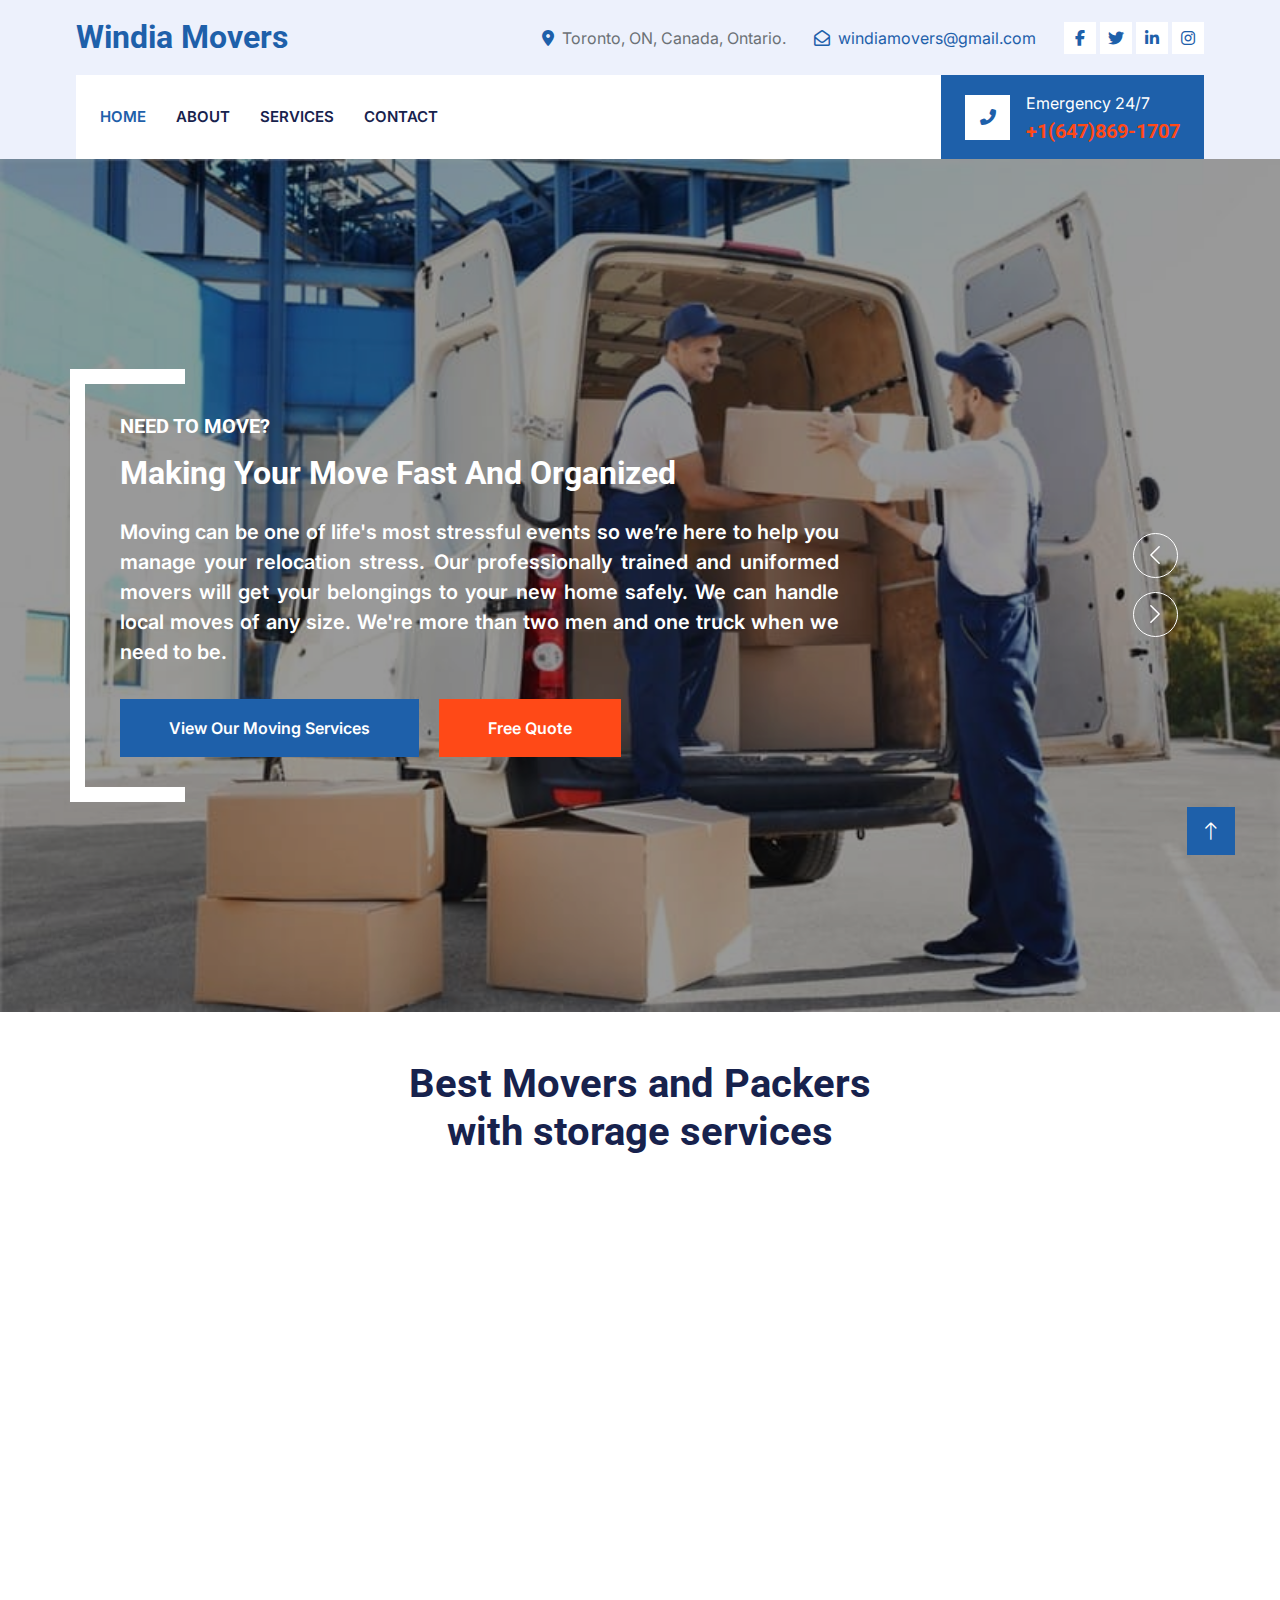
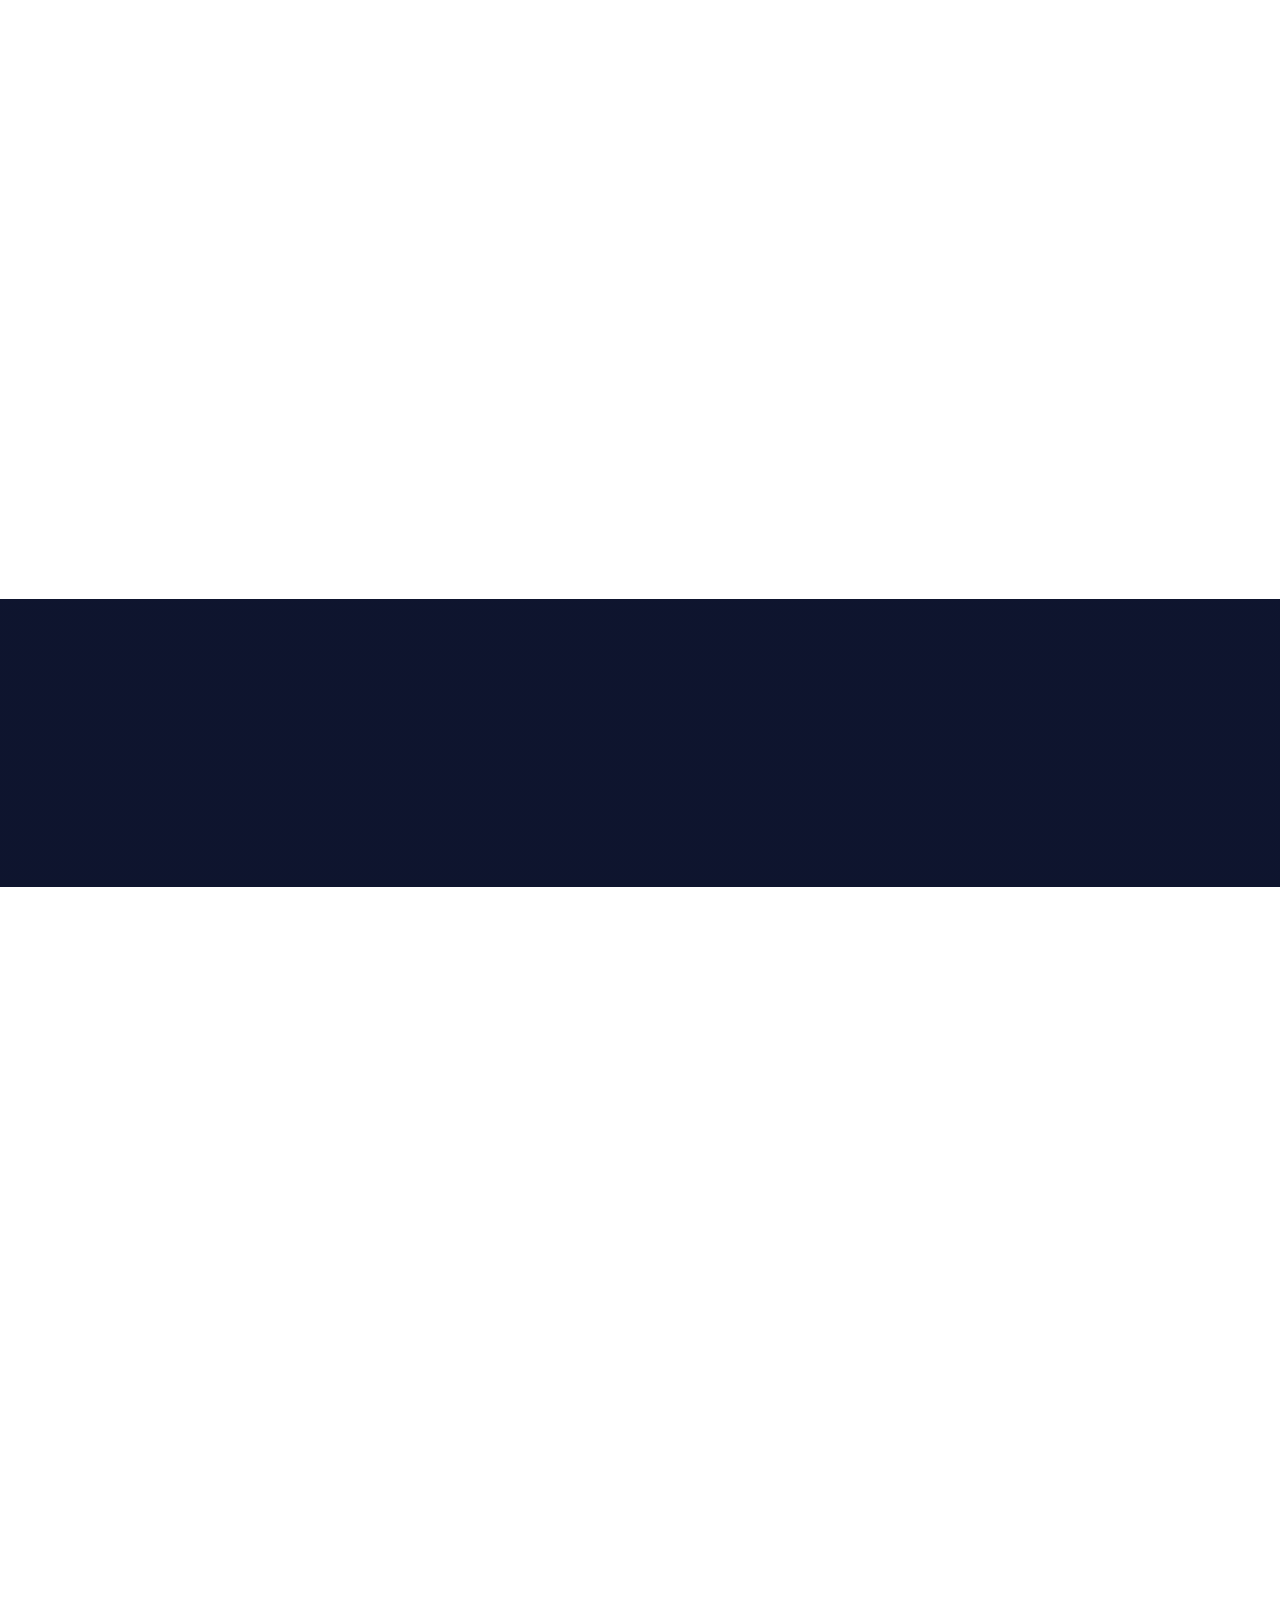
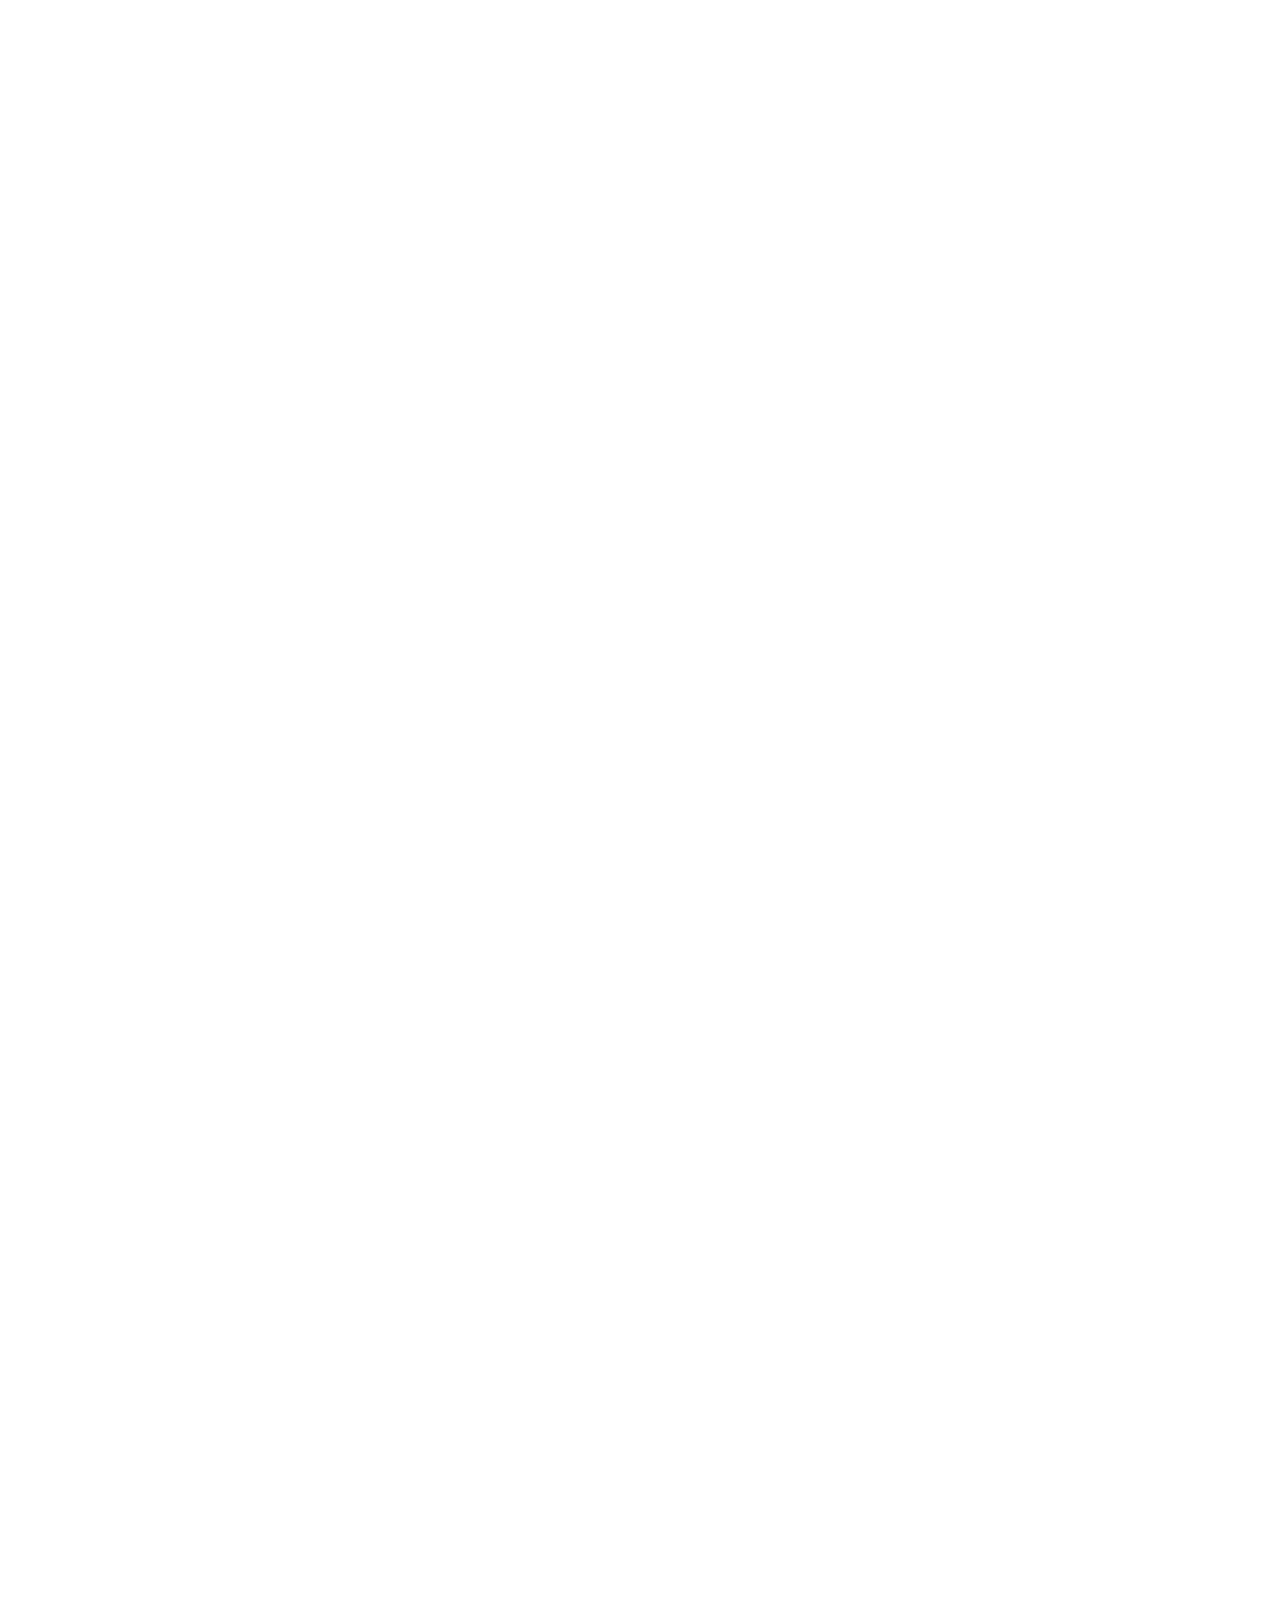
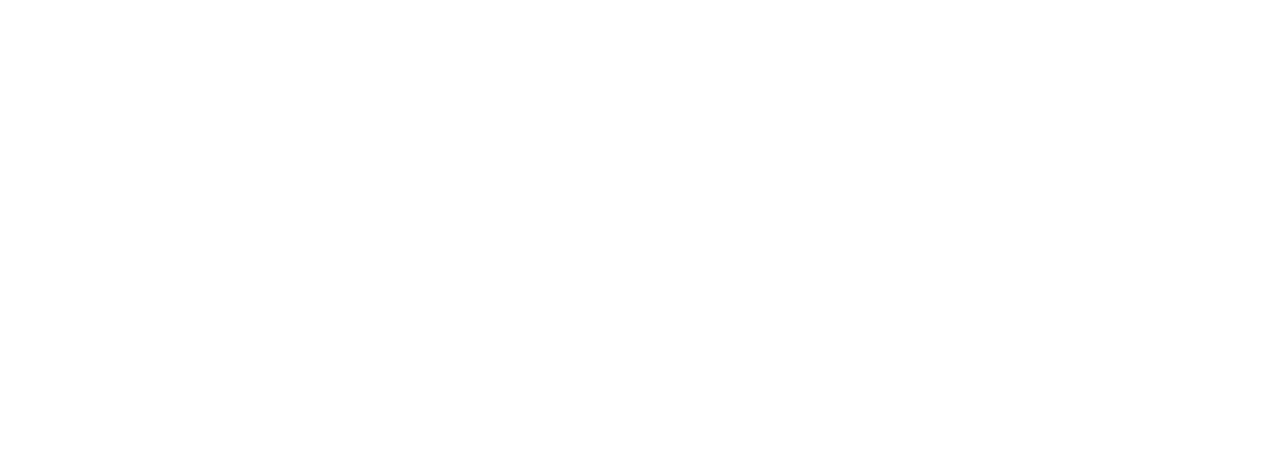
<file: index.html>
<!DOCTYPE html>
<html lang="en">

<head>
    <meta charset="utf-8">
    <title> Windia Movers in Toronto, Canada.| Packers And Movers With Storage Solution.</title>
    <link rel="icon" href="img/logo.png"> 
    <meta content="width=device-width, initial-scale=1.0" name="viewport">
    <meta content="Profetional Moving and Packing Company, Office and Recidential Movers, Best Car and Truck Transport, Secure storage solutions" name="keywords">
    <meta content="Do you want profetional movers and packers with storage solution in Toronto, Canada at affordable price the Windia Movers is best company for you. Book now." name="description">
<link rel="canonical" href="https://www.windiamovers.com">
    <!-- Favicon -->
    <link href="img/favicon.ico" rel="icon">

    <!-- Google Web Fonts -->
    <link rel="preconnect" href="https://fonts.googleapis.com">
    <link rel="preconnect" href="https://fonts.gstatic.com" crossorigin>
    <link href="https://fonts.googleapis.com/css2?family=Inter:wght@400;600&family=Roboto:wght@500;700&display=swap" rel="stylesheet">

    <!-- Icon Font Stylesheet -->
    <link href="https://cdnjs.cloudflare.com/ajax/libs/font-awesome/5.10.0/css/all.min.css" rel="stylesheet">
    <link href="https://cdn.jsdelivr.net/npm/bootstrap-icons@1.4.1/font/bootstrap-icons.css" rel="stylesheet">
    <link rel="stylesheet" href="https://cdnjs.cloudflare.com/ajax/libs/font-awesome/6.2.1/css/all.min.css">

    <!-- Libraries Stylesheet -->
    <link href="lib/animate/animate.min.css" rel="stylesheet">
    <link href="lib/owlcarousel/assets/owl.carousel.min.css" rel="stylesheet">
    <link href="lib/tempusdominus/css/tempusdominus-bootstrap-4.min.css" rel="stylesheet" />

    <!-- Customized Bootstrap Stylesheet -->
    <link href="css/bootstrap.min.css" rel="stylesheet">

    <!-- Template Stylesheet -->
    <link href="css/style.css" rel="stylesheet">


    
</head>

<body onload="showModal()">
 
    <!-- Spinner Start -->
    <div id="spinner" class="show bg-white position-fixed translate-middle w-100 vh-100 top-50 start-50 d-flex align-items-center justify-content-center">
        <div class="spinner-border text-primary" style="width: 3rem; height: 3rem;" role="status">
            <span class="sr-only">Loading...</span>
        </div>
    </div>
    <!-- Spinner End -->
  

    <!-- Topbar Start -->
    <div class="container-fluid bg-light d-none d-lg-block">
        <div class="row align-items-center top-bar">
            <div class="col-lg-3 col-md-12 text-center text-lg-start">
                <a href="" class="navbar-brand m-0 p-0">
                    <h2 class="text-primary m-0" style="font-size: 2.5rem;"><a href="index.html">Windia Movers</a> </h2>
                </a>
            </div>
            <div class="col-lg-9 col-md-12 text-end">
                <div class="h-100 d-inline-flex align-items-center me-4">
                    <i class="fa fa-map-marker-alt text-primary me-2"></i>
                    <p class="m-0">Toronto, ON, Canada, Ontario.</p>
                </div>
                <div class="h-100 d-inline-flex align-items-center me-4">
                    <i class="far fa-envelope-open text-primary me-2"></i>
                    <p class="m-0"> <a href="mailto:windiamovers@gmail.com">windiamovers@gmail.com</a></p>
                </div>
                <div class="h-100 d-inline-flex align-items-center">
                    <a class="btn btn-sm-square bg-white text-primary me-1" href="https://www.facebook.com/people/Movers/100087579927516/"><i class="fab fa-facebook-f"></i></a>
                    <a class="btn btn-sm-square bg-white text-primary me-1" href="https://twitter.com/MoversWindia"><i class="fab fa-twitter"></i></a>
                    <a class="btn btn-sm-square bg-white text-primary me-1" href="https://www.linkedin.com/company/windia-movers/"><i class="fab fa-linkedin-in"></i></a>
                    <a class="btn btn-sm-square bg-white text-primary me-0" href="https://www.instagram.com/windia_movers/?igshid=MDM4ZDc5MmU%3D"><i class="fab fa-instagram"></i></a>
                </div>
            </div>
        </div>
    </div>
    <!-- Topbar End -->


     <!-- Navbar Start -->
     <div class="container-fluid nav-bar bg-light">
        <nav class="navbar navbar-expand-lg navbar-light bg-white p-3 py-lg-0 px-lg-4">
            <a href="index.html" class="navbar-brand d-flex align-items-center m-0 p-0 d-lg-none">
            <h2 class="text-primary m-0">Windia Movers </h2>
            </a>
            <button class="navbar-toggler" type="button" data-bs-toggle="collapse" data-bs-target="#navbarCollapse">
                <span class="fa fa-bars"></span>
            </button>
            <div class="collapse navbar-collapse" id="navbarCollapse">
                <div class="navbar-nav me-auto">
                    <a href="index.html" class="nav-item nav-link active">Home</a>
                    <a href="about.html" class="nav-item nav-link ">About</a>
                    <a href="service.html" class="nav-item nav-link">Services</a>
                    <a href="contact.html" class="nav-item nav-link">Contact</a>
                </div>
                <div class="mt-4 mt-lg-0 me-lg-n4 py-3 px-4 bg-primary d-flex align-items-center">
                    <div class="d-flex flex-shrink-0 align-items-center justify-content-center bg-white" style="width: 45px; height: 45px;">
                        <i class="fa fa-phone-alt text-primary"></i>
                    </div>
                    <div class="ms-3">
                        <p class="mb-1 text-white">Emergency 24/7</p>
                        <a href="tel:+1647869-1707"><h5 class="m-0 text-secondary">+1(647)869-1707</h5></a>
                    </div>
                </div>
            </div>
        </nav>
    </div>
    
     
    <!-- Navbar End -->
  

   <!-- popup start-->
   <div id="modalbox">
    <h2 style="color: white;">SPECIAL OFFER !!!</h2>
    <p style="color: white; font-size:1.5rem; margin-top: 10px; text-align: center;">we are providng storage facilities starting only at $5 per month.</p>
    <button type="button" onclick="closeModal()">Close</button>
</div>
     <!-- popup end -->
   
    <!-- Carousel Start -->
    <div class="container-fluid p-0 mb-5">
        <div class="owl-carousel header-carousel position-relative">
            
            <div class="owl-carousel-item position-relative">
                <img class="img-fluid" src="img/carousel-1.jpg" alt="">
                
                <div class="position-absolute top-0 start-0 w-100 h-100 d-flex align-items-center" style="background: rgba(0, 0, 0, .4);">
                    <div class="container">
                        
                        <div class="row justify-content-start">
                            <div class="col-10 col-lg-8">
                                <h5 class="text-white text-uppercase mb-3 animated slideInDown"> Need to Move?</h5>
                                <h2 class="display-3 text-white animated slideInDown mb-4"> Making Your Move Fast And Organized</h2>
                                <p class="fs-5 fw-medium text-white mb-4 pb-2" style="text-align: justify;">Moving can be one of life's most stressful events so we’re here to help you manage your relocation stress.  Our professionally trained and uniformed movers will get your belongings to your new home safely. We can handle local moves of any size. We're more than two men and one truck when we need to be.</p>
                                <a href="service.html" class="btn btn-primary py-md-3 px-md-5 me-3 animated slideInLeft">View Our Moving Services</a>
                                <a href="contact.html" class="btn btn-secondary py-md-3 px-md-5 animated slideInRight">Free Quote</a>
                            </div>
                        </div>
                    </div>
                </div>
            </div>
            <div class="owl-carousel-item position-relative">
                <img class="img-fluid" src="img/carousel-2.jpg" alt="">
                <div class="position-absolute top-0 start-0 w-100 h-100 d-flex align-items-center" style="background: rgba(0, 0, 0, .4);">
                    <div class="container">
                        <div class="row justify-content-start">
                            <div class="col-10 col-lg-8">
                                <h5 class="text-white text-uppercase mb-3 animated slideInDown">Storage Services</h5>
                                <h2 class="display-3 text-white animated slideInDown mb-4">Home and Buisness storage Solutions</h2>
                                <p class="fs-5 fw-medium text-white mb-4 pb-2"  style="text-align: justify;">Sometimes moving requires a little more space and added flexibility. For these circumstances, many locations offer onsite climate controlled storage solutions. Our customers find value in utilizing our onsite storage with home renovations, downsizing, and during transitional living between homes.</p>
                                <a href="service.html" class="btn btn-primary py-md-3 px-md-5 me-3 animated slideInLeft" >View Our Moving Services</a>
                                <a href="contact.html" class="btn btn-secondary py-md-3 px-md-5 animated slideInRight">Free Quote</a>
                            </div>
                        </div>
                    </div>
                </div>
            </div>
        </div>
    </div>
    <!-- Carousel End -->

 
    <!-- Service Start -->
    <h1 style="text-align: center;">Best Movers and Packers <br>with storage services </h1>
    <div class="container-xxl py-5">
        <div class="container">
            <div class="row g-4">
                <div class="col-lg-4 col-md-6 service-item-top wow fadeInUp" data-wow-delay="0.1s">
                    <div class="overflow-hidden">
                        <img class="img-fluid w-100 h-100" src="img/house move.jpg" title="home-shifting-services" alt="house-moving-services"  loading="lazy">
                    </div>
                    <div class="d-flex align-items-center justify-content-between bg-light p-4">
                        <h5 class="text-truncate me-3 mb-0">House Moves</h5>
                        <a class="btn btn-square btn-outline-primary border-2 border-white flex-shrink-0" href="service.html"><i class="fa fa-arrow-right"></i></a>
                    </div>
                </div>
                <div class="col-lg-4 col-md-6 service-item-top wow fadeInUp" data-wow-delay="0.3s">
                    <div class="overflow-hidden">
                        <img class="img-fluid w-100 h-100" src="img/business-movers.jpg" alt="office-and-recidential-movers"  title="industrial-relocation-services" loading="lazy" >
                    </div>
                    <div class="d-flex align-items-center justify-content-between bg-light p-4">
                        <h5 class="text-truncate me-3 mb-0">Business Moves</h5>
                        <a class="btn btn-square btn-outline-primary border-2 border-white flex-shrink-0" href="service.html"><i class="fa fa-arrow-right"></i></a>
                    </div>
                </div>
                <div class="col-lg-4 col-md-6 service-item-top wow fadeInUp" data-wow-delay="0.5s">
                    <div class="overflow-hidden">
                        <img class="img-fluid w-100 h-100" src="img/storage-services.jpg" alt="packers-and-movers-warehousing"  title="storage-movers-and-packers" loading="lazy">
                    </div>
                    <div class="d-flex align-items-center justify-content-between bg-light p-4">
                        <h5 class="text-truncate me-3 mb-0">Storage</h5>
                        <a class="btn btn-square btn-outline-primary border-2 border-white flex-shrink-0" href="service.html"><i class="fa fa-arrow-right"></i></a>
                    </div>
                </div>
            </div>
        </div>
    </div>
    <!-- Service End -->


    <!-- About Start -->
    <div class="container-xxl py-5">
        <div class="container">
            <div class="row g-5">
                <div class="col-lg-6 wow fadeInUp" data-wow-delay="0.1s">
                    <h6 class="text-secondary text-uppercase">We Provide</h6>
                    <h2 class="mb-4" style="text-transform: uppercase; font-size: 3rem;">World class <span style="color: red;">Logistic</span>  Services</h2>
                    <p class="mb-4">We provide storage starting from $89 we pickup and deliver at costomer door steps within a ontario.</p>
                    <p class="fw-medium text-primary"><i class="fa fa-check text-success me-3"></i>Safe pakaging and Warehousing service.</p>
                    <p class="fw-medium text-primary"><i class="fa fa-check text-success me-3"></i>Detailed Tracking system.</p>
                    <p class="fw-medium text-primary"><i class="fa fa-check text-success me-3"></i>24 hours call center</p>
                    <div class="bg-primary d-flex align-items-center p-4 mt-5">
                        <div class="d-flex flex-shrink-0 align-items-center justify-content-center bg-white" style="width: 60px; height: 60px;">
                            <i class="fa fa-phone-alt fa-2x text-primary"></i>
                        </div>
                        <div class="ms-3">
                            <p class="fs-5 fw-medium mb-2 text-white">Contact us on</p>
                            <h3 class="m-0 text-secondary"><a class="phoneno" href="tel:+1(647)869-1707">+1(647)869-1707</a></h3>
                        </div>
                    </div>
                </div>
                <div class="col-lg-6 pt-4" style="min-height: 200px;">
                    <div class="position-relative h-100 wow fadeInUp" data-wow-delay="0.5s">
                        <img class="img-fluid w-100 h0" src="img/about-img1.jpeg" style="object-fit: cover;" alt="">
                        
                    </div>
                </div>
            </div>
        </div>
    </div>
    <!-- About End -->


    <!-- Fact Start -->
    <div class="container-fluid fact bg-dark my-5 py-5">
        <div class="container">
            <div class="row g-4">
                <div class="col-md-6 col-lg-3 text-center wow fadeIn" data-wow-delay="0.7s">
                    <p class="text-white mb-0" style="font-size:2rem; text-align:left;">WE ARE HELP YOU TO MOVERPRO SERVICES</p>
                   </div>
                <div class="col-md-6 col-lg-3 text-center wow fadeIn" data-wow-delay="0.1s">
                    <i class="fa fa-check fa-2x text-white mb-3"></i>
                    <h2 class="text-white mb-2" data-toggle="counter-up">904</h2>
                    <p class="text-white mb-0">SATISFIED CLIENTS</p>
                </div>
                <div class="col-md-6 col-lg-3 text-center wow fadeIn" data-wow-delay="0.3s">
                    <i class="fa fa-users-cog fa-2x text-white mb-3"></i>
                    <h2 class="text-white mb-2" data-toggle="counter-up">600</h2>
                    <p class="text-white mb-0">PACKAGES DELIVERED</p>
                </div>
                <div class="col-md-6 col-lg-3 text-center wow fadeIn" data-wow-delay="0.5s">
                    <i class="fa fa-users fa-2x text-white mb-3"></i>
                    <h2 class="text-white mb-2" data-toggle="counter-up">10</h2>
                    <p class="text-white mb-0">EXPERIENCED TEAM</p>
                </div>
               
            </div>
        </div>
    </div>
    <!-- Fact End -->


    <!-- Service Start -->
    <div  id="services" class="container-fluid py-5 px-4 px-lg-0">
        <div class="row g-0">
           
            <div class="col-md-12 col-lg-11">
                <div class="ms-lg-5 ps-lg-5">
                    <div class="text-center wow fadeInUp" data-wow-delay="0.1s" style="margin: auto;">
                        <h6 class="text-secondary text-uppercase">Our Services</h6>
                        <h2 class="mb-5" style="font-size: 3rem;">Explore Our Services</h2>
                    </div>
                    <div class="owl-carousel service-carousel position-relative wow fadeInUp" data-wow-delay="0.1s">
                        <div class="bg-light p-4">
                            <div class="d-flex align-items-center justify-content-center border border-5 border-white mb-4" style="width: 75px; height: 75px;">
                                <i class="fa-solid fa-truck-fast fa-2x text-primary"></i>
                            </div>
                            <h4 class="mb-3">Residential Moves</h4>
                            <p>Moving can be one of life's most stressful events so we’re here to help you manage your relocation stress. </p>
                            <img src="img/recidential-moves.jpg" alt="professional-residential-realocation-services" style="height: 300px;" loading="lazy" title="residential-movers-canada">
                            <a href="service.html" class="btn bg-white text-primary w-100 mt-2">Read More<i class="fa fa-arrow-right text-secondary ms-2"></i></a>
                        </div>
                        <div class="bg-light p-4">
                            <div class="d-flex align-items-center justify-content-center border border-5 border-white mb-4" style="width: 75px; height: 75px;">
                                <i class="fa-solid fa-building fa-2x text-primary"></i>
                            </div>
                            <h4 class="mb-3">Corporate Relocation</h4>
                            <p>Moving your entire business can be tricky. we have the movers, trucks, and specialty equipment necessary to get the job done.</p>
                           <img src="img/Corporate Relocation.jpg" alt="commercial-movers-toronto" style="height: 300px;" loading="lazy" title="industrial-movers">
                            <a href="service.html" class="btn bg-white text-primary w-100 mt-2">Read More<i class="fa fa-arrow-right text-secondary ms-2"></i></a>
                        </div>
                        <div class="bg-light p-4">
                            <div class="d-flex align-items-center justify-content-center border border-5 border-white mb-4" style="width: 75px; height: 75px;">
                            <i class="fa-solid fa-warehouse fa-2x text-primary"></i>
                            </div>
                            <h4 class="mb-3">Warehousing & Storager</h4>
                            <p>Our storage and warehouse facilities are safe, secure, and equipped with the latest infrastructure.</p>
                            <img src="img/Warehousing & Storager.jpg" alt="pods movers and packers"  style="height: 300px;" loading="lazy" title="long term and short term storage serices">
                            <a href="service.html" class="btn bg-white text-primary w-100 mt-2">Read More<i class="fa fa-arrow-right text-secondary ms-2"></i></a>
                        </div>
                        <div class="bg-light p-4">
                            <div class="d-flex align-items-center justify-content-center border border-5 border-white mb-4" style="width: 75px; height: 75px;">
                            <i class="fa-solid fa-house-user fa-2x text-primary"></i>
                            </div>
                            <h4 class="mb-3">Door to Door Service</h4>
                            <p>We relieve you of your responsibility the moment you select us. The key goal is to satisfy our customers.</p>
                            <img src="img/dtd delivery.jpg" alt=" door to door moving pods" style="height: 300px;" loading="lazy" title="door to door delivery">
                            <a href="service.html" class="btn bg-white text-primary w-100 mt-2">Read More<i class="fa fa-arrow-right text-secondary ms-2"></i></a>
                        </div>
                        <div class="bg-light p-4">
                            <div class="d-flex align-items-center justify-content-center border border-5 border-white mb-4" style="width: 75px; height: 75px;">
                                <i class="fa-solid fa-truck-moving fa-2x text-primary"></i>
                            </div>
                            <h4 class="mb-3">Transportation Service</h4>
                            <p>Whether you're moving across the province or across the city, We are here to help with a variety of moving services.</p>
                            <img src="img/transportation.jpg" alt="transport company services" style="height: 300px;"  loading="lazy" title="transport packers and movers">
                            <a href="service.html" class="btn bg-white text-primary w-100 mt-2">Read More<i class="fa fa-arrow-right text-secondary ms-2"></i></a>
                        </div>
                    </div>
                </div>
            </div>
        </div>
    </div>
    <!-- Service End -->


    <!-- Booking Start -->
    <div class="container-fluid my-5 px-0">
        <div class="video wow fadeInUp" data-wow-delay="0.1s">
            <button type="button" class="btn-play" data-bs-toggle="modal" data-src="img/v1.mp4" data-bs-target="#videoModal">
                 <span></span>
            </button>
            <div class="modal fade" id="videoModal" tabindex="-1" aria-labelledby="exampleModalLabel" aria-hidden="true">
                <div class="modal-dialog">
                    <div class="modal-content rounded-0">
                        <div class="modal-header">
                            <h5 class="modal-title" id="exampleModalLabel">Youtube Video</h5>
                            <button type="button" class="btn-close" data-bs-dismiss="modal" aria-label="Close"></button>
                        </div>
                        <div class="modal-body">
                            <!-- 16:9 aspect ratio -->
                            <div class="ratio ratio-16x9">
                                <iframe class="embed-responsive-item" src="" id="video" allowfullscreen allowscriptaccess="always"
                                    allow="autoplay" title="profetional movers and packers in toronto" alt="hire our packers and movers" loading="lazy"></iframe>
                            </div>
                        </div>
                    </div>
                </div>
            </div>

            <h2 class="text-white mb-4" style="font-size: 3rem;">Moving and Packing Service</h2>
            <h3 class="text-white mb-0">24 Hours 7 Days a Week</h3>
        </div>
        <div class="container position-relative wow fadeInUp" data-wow-delay="0.1s" style="margin-top: -6rem;">
            <div class="row justify-content-center">
                <div class="col-lg-8">
                    <div class="bg-light text-center p-5">
                      <h2>READY TO GET MOVING?
                       <br> YOUR FREE QUOTE</h2>
                        
                        <div class="form-home">
                            <div id="form-inner">
                             <a href="tel:+1647869-1707"> <i class="fa-solid fa-phone icons"></i></a>  
                            <a href="tel:+1647869-1707"><p class="m-0">CALL:+1(647)869-1707</p></a>
                            </div>
                            <div id="form-inner">
                               <a href="mailto:windiamovers@gmail.com"><i class="fa-solid fa-comment icons"></i></a> 
                            <p><a href="mailto:windiamovers@gmail.com">EMAIL:windiamovers@gmail.com</a></p>
                        </div>
                            <div id="form-inner">
                                <a href="contact.html"><i class="fa-solid fa-rectangle-list icons"></i></a>
                                <p><a href="contact.html">Online Quote</a></p>
                        </div>
                        </div>
                    </div>
                </div>
            </div>
        </div>
    </div>
    <!-- Booking End -->

    <!-- Testimonial Start -->
    <div class="container-xxl py-5 wow fadeInUp" data-wow-delay="0.1s">
        <div class="container">
            <div class="text-center">
                <h6 class="text-secondary text-uppercase">Testimonial</h6>
                <h2 class="mb-5" style="font-size: 3rem;">Our Clients Say!</h2>
            </div>
            <div class="owl-carousel testimonial-carousel position-relative wow fadeInUp" data-wow-delay="0.1s">
                <div class="testimonial-item text-center">
                    <div class="testimonial-text bg-light text-center p-4 mb-4">
                        <p class="mb-0">I had an amazing experience with windia movers.</p>
                    </div>
                    <img class="bg-light rounded-circle p-2 mx-auto mb-2" src="img/testimonial-1.jpg" style="width: 80px; height: 80px;" alt="Clients reviews on shifting servises " loading="lazy" title="best reviews">
                    <div class="mb-2">
                        <small class="fa fa-star text-secondary"></small>
                        <small class="fa fa-star text-secondary"></small>
                        <small class="fa fa-star text-secondary"></small>
                        <small class="fa fa-star text-secondary"></small>
                        <small class="fa fa-star text-secondary"></small>
                    </div>
                    <h5 class="mb-1">Mansi Shah</h5>
                </div>
                <div class="testimonial-item text-center">
                    <div class="testimonial-text bg-light text-center p-4 mb-4">
                        <p class="mb-0">They provide excellent service in fair charges.</p>
                    </div>
                    <img class="bg-light rounded-circle p-2 mx-auto mb-2" src="img/testimonial-2.jpg" style="width: 80px; height: 80px;" alt="Clients reviews on relocation servises "  loading="lazy" title="best reviews">
                    <div class="mb-2">
                        <small class="fa fa-star text-secondary"></small>
                        <small class="fa fa-star text-secondary"></small>
                        <small class="fa fa-star text-secondary"></small>
                        <small class="fa fa-star text-secondary"></small>
                        <small class="fa fa-star text-secondary"></small>
                    </div>
                    <h5 class="mb-1">Vikas Arora</h5>
                </div>
                <div class="testimonial-item text-center">
                    <div class="testimonial-text bg-light text-center p-4 mb-4">
                        <p class="mb-0">Recommended for quick and easy movers.</p>
                    </div>
                    <img class="bg-light rounded-circle p-2 mx-auto mb-2" src="img/testimonial-3.jpg" style="width: 80px; height: 80px;" loading="lazy" title="best reviews" alt="Clients reviews on pick up facility">
                    <div class="mb-2">
                        <small class="fa fa-star text-secondary"></small>
                        <small class="fa fa-star text-secondary"></small>
                        <small class="fa fa-star text-secondary"></small>
                        <small class="fa fa-star text-secondary"></small>
                        <small class="fa fa-star text-secondary"></small>
                    </div>
                    <h5 class="mb-1">Rajbir Shienh</h5>
                </div>
                <div class="testimonial-item text-center">
                    <div class="testimonial-text bg-light text-center p-4 mb-4">
                        <p class="mb-0">Very good service.</p>
                    </div>
                    <img class="bg-light rounded-circle p-2 mx-auto mb-2" src="img/testimonial-4.jpg" style="width: 80px; height: 80px;" loading="lazy" title="best reviews" alt="Clients reviews on summer storage">
                    <div class="mb-2">
                        <small class="fa fa-star text-secondary"></small>
                        <small class="fa fa-star text-secondary"></small>
                        <small class="fa fa-star text-secondary"></small>
                        <small class="fa fa-star text-secondary"></small>
                        <small class="fa fa-star text-secondary"></small>
                    </div>
                    <h5 class="mb-1">Manmohan Singh</h5>
                </div>
            </div>
        </div>
    </div>
    <!-- Testimonial End -->


    <!-- Footer Start -->
    <div class="container-fluid bg-dark text-light footer pt-5 mt-5 wow fadeIn" data-wow-delay="0.1s">
        <div class="container py-5">
            <div class="row g-5">
                <div class="col-lg-3 col-md-6">
                    <h4 class="text-light mb-4">Address</h4>
                    <p class="mb-2"><i class="fa fa-map-marker-alt me-3"></i>Toronto, ON, Canada, Ontario.</p>
                    <p class="mb-2"><i class="fa fa-phone-alt me-3"></i>+1(647)869-1707</p>
                    <p class="mb-2"><i class="fa fa-envelope me-3"></i>windiamovers@gmail.com</p>
                    <div class="d-flex pt-2">
                        <a class="btn btn-outline-light btn-social" href="https://twitter.com/MoversWindia"><i class="fab fa-twitter"></i></a>
                        <a class="btn btn-outline-light btn-social" href=""><i class="fab fa-facebook-f"></i></a>
                        <a class="btn btn-outline-light btn-social" href="https://www.youtube.com/@windiamovers"><i class="fab fa-youtube"></i></a>
                        <a class="btn btn-outline-light btn-social" href="https://www.linkedin.com/company/windia-movers/"><i class="fab fa-linkedin-in"></i></a>
                    </div>
                </div>
                <div class="col-lg-3 col-md-6">
                    <h4 class="text-light mb-4">Opening Hours</h4>
                    <h6 class="text-light">Monday - Friday:</h6>
                    <p class="mb-4">09.00 AM - 09.00 PM</p>
                    <h6 class="text-light">Saturday - Sunday:</h6>
                    <p class="mb-0">09.00 AM - 05.00 PM</p>
                </div>
                <div class="col-lg-3 col-md-6">
                    <h4 class="text-light mb-4">Services</h4>
                    <a class="btn btn-link" href="service.html">Residential Moves</a>
                    <a class="btn btn-link" href="service.html">Corporate Relocation</a>
                    <a class="btn btn-link" href="service.html">Warehousing & Storager</a>
                    <a class="btn btn-link" href="service.html">Door to Door Service</a>
                    <a class="btn btn-link" href="service.html">Transportation Service</a>
                </div>
                <div class="col-lg-3 col-md-6">
                    <h4 class="text-light mb-4">Stay in touch</h4>
                    <div class="position-relative mx-auto" style="max-width: 400px;">
                       
                        <input class="form-control border-0 w-100 py-3 ps-4 pe-5" type="text" placeholder="Your email">
                        <a href="mailto:windiamovers@gmail.com"><button type="button" class="btn btn-primary py-2 position-absolute top-0 end-0 mt-2 me-2">Send</button></a>
                    </div>
                </div>
            </div>
        </div>
        <div class="container">
            <div class="copyright">
                <div class="row">
                    <div class="col-md-6 text-center text-md-start mb-3 mb-md-0">
                        &copy; <a class="border-bottom" href="">Windia Movers</a>, All Right Reserved.
                    </div>
                </div>
            </div>
        </div>
    </div>
    <!-- Footer End -->


    <!-- Back to Top -->
    <a href="#" class="btn btn-lg btn-primary btn-lg-square rounded-0 back-to-top"><i class="bi bi-arrow-up"></i></a>


    <!-- JavaScript Libraries -->
    <script src="https://code.jquery.com/jquery-3.4.1.min.js"></script>
    <script src="https://cdn.jsdelivr.net/npm/bootstrap@5.0.0/dist/js/bootstrap.bundle.min.js"></script>
    <script src="lib/wow/wow.min.js"></script>
    <script src="lib/easing/easing.min.js"></script>
    <script src="lib/waypoints/waypoints.min.js"></script>
    <script src="lib/counterup/counterup.min.js"></script>
    <script src="lib/owlcarousel/owl.carousel.min.js"></script>
    <script src="lib/tempusdominus/js/moment.min.js"></script>
    <script src="lib/tempusdominus/js/moment-timezone.min.js"></script>
    <script src="lib/tempusdominus/js/tempusdominus-bootstrap-4.min.js"></script>

    <!-- Template Javascript -->
    <script src="js/main.js"></script>
    <script src="popup.js"></script>
</body>

</html>
</file>
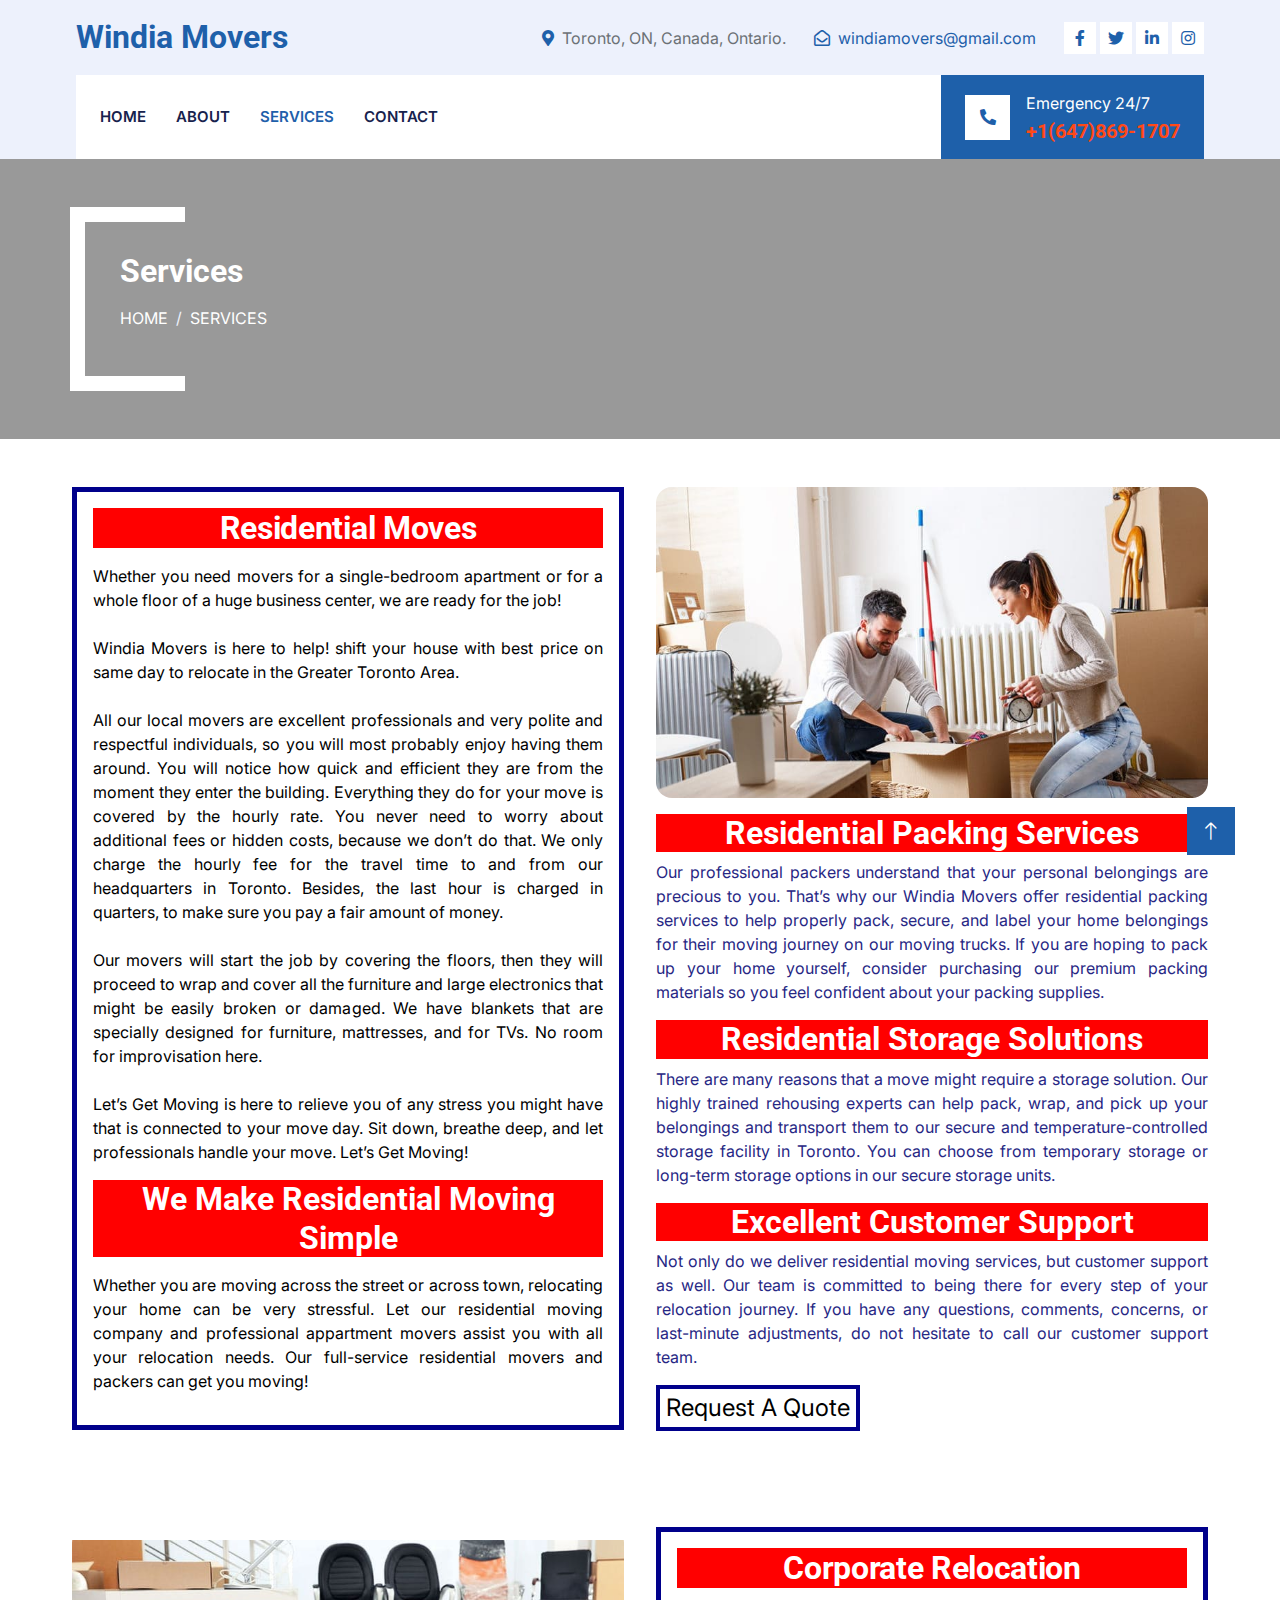
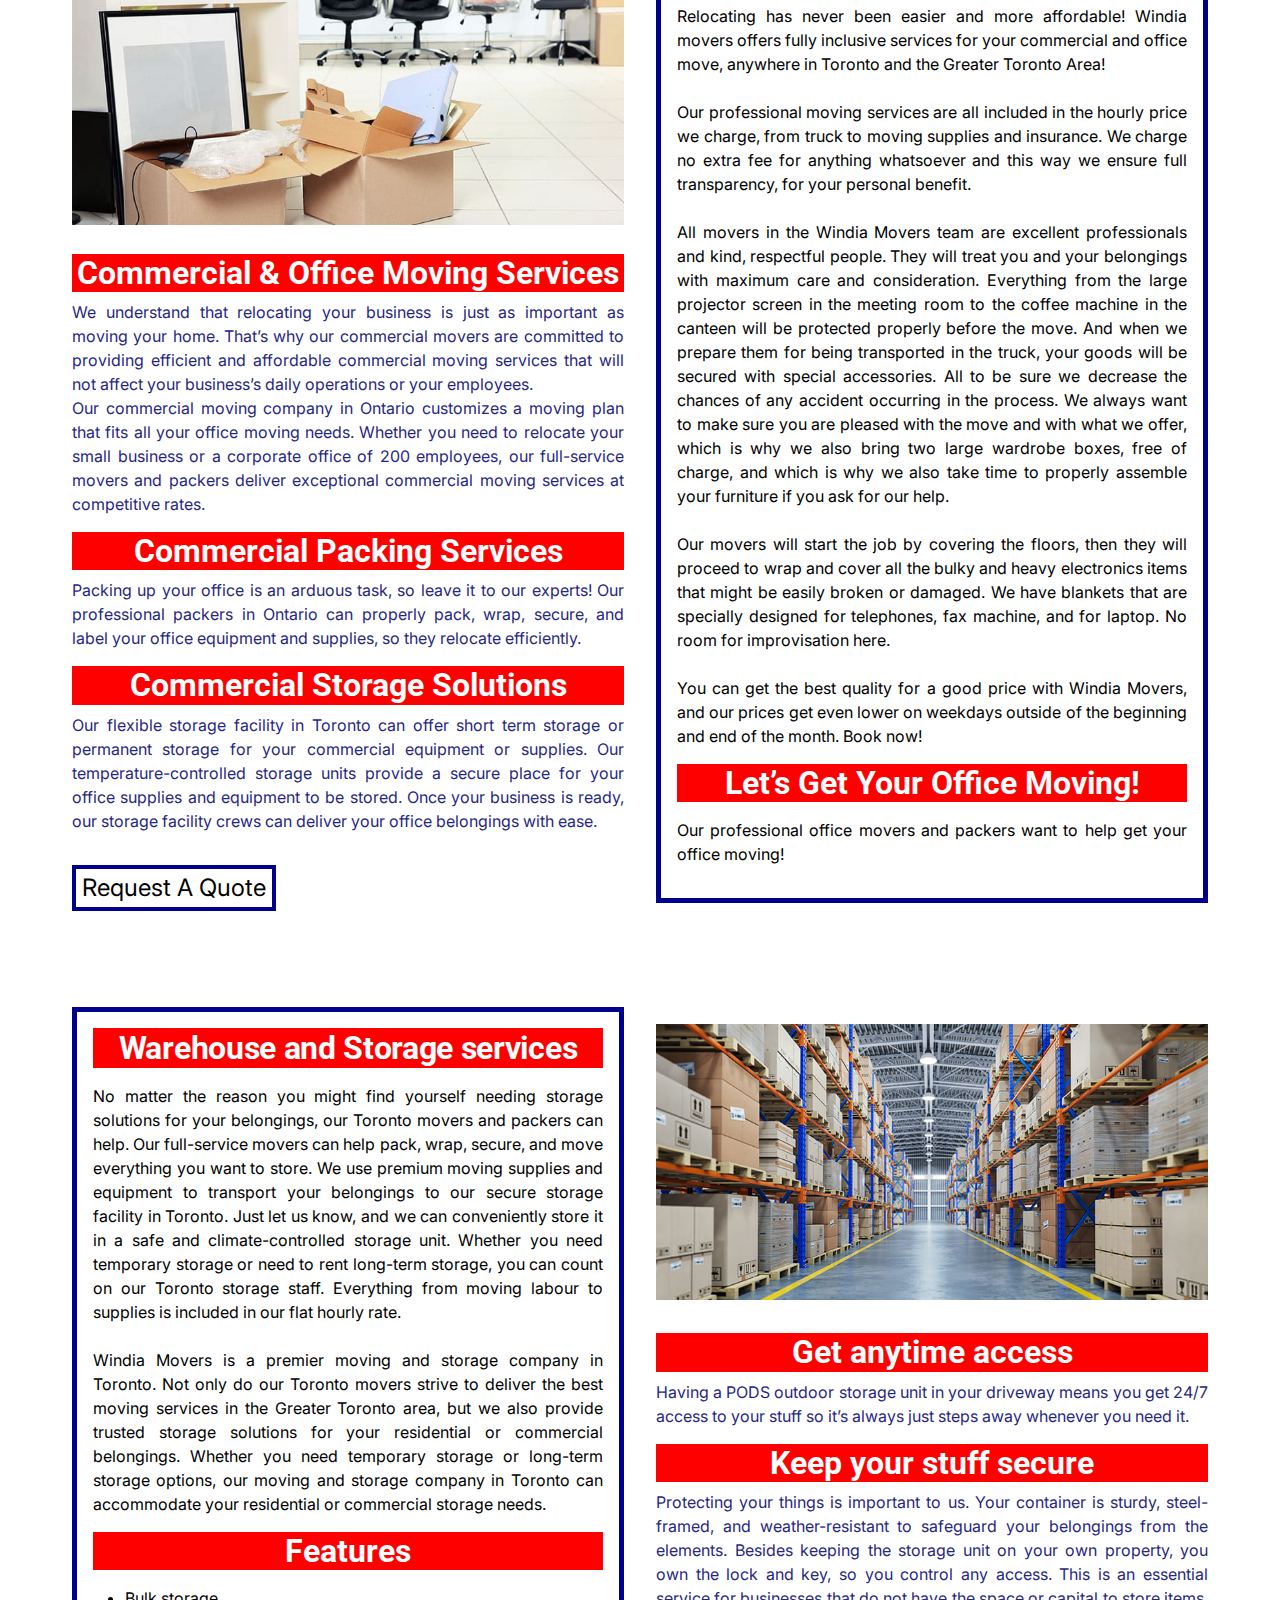
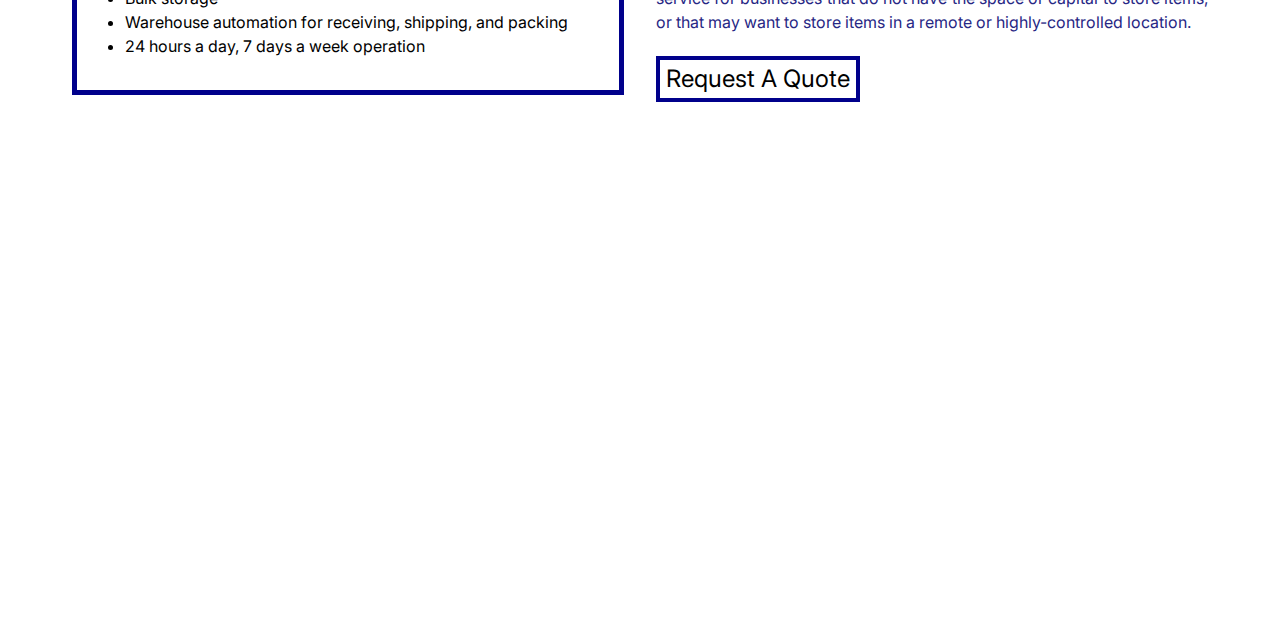
<file: service.html>
<!DOCTYPE html>
<html lang="en">

<head>
    <meta charset="utf-8">
    <title>Mobility and Logistic Services | Movers and Packers Reviews.</title>
    <link rel="icon" href="img/logo.png"> 
    <meta content="width=device-width, initial-scale=1.0" name="viewport">
    <meta content="Profetional Moving and Packing Company, Office and Recidential Movers, Best Car and Truck Transport, Secure storage solutions" name="keywords">
    <meta content="Do you want profetional movers and packers with storage solution in Toronto, Canada at affordable price the Windia Movers is best company for you. Book now." name="description">
    <link rel="canonical" href="https://www.windiamovers.com">
    <!-- Favicon -->
    <link href="img/favicon.ico" rel="icon">

    <!-- Google Web Fonts -->
    <link rel="preconnect" href="https://fonts.googleapis.com">
    <link rel="preconnect" href="https://fonts.gstatic.com" crossorigin>
    <link href="https://fonts.googleapis.com/css2?family=Inter:wght@400;600&family=Roboto:wght@500;700&display=swap" rel="stylesheet">

    <!-- Icon Font Stylesheet -->
    <link href="https://cdnjs.cloudflare.com/ajax/libs/font-awesome/5.10.0/css/all.min.css" rel="stylesheet">
    <link href="https://cdn.jsdelivr.net/npm/bootstrap-icons@1.4.1/font/bootstrap-icons.css" rel="stylesheet">

    <!-- Libraries Stylesheet -->
    <link href="lib/animate/animate.min.css" rel="stylesheet">
    <link href="lib/owlcarousel/assets/owl.carousel.min.css" rel="stylesheet">
    <link href="lib/tempusdominus/css/tempusdominus-bootstrap-4.min.css" rel="stylesheet" />

    <!-- Customized Bootstrap Stylesheet -->
    <link href="css/bootstrap.min.css" rel="stylesheet">

    <!-- Template Stylesheet -->
    <link href="css/style.css" rel="stylesheet">
    <link rel="stylesheet" href="services.css">
</head>

<body>
    <!-- Spinner Start -->
    <div id="spinner" class="show bg-white position-fixed translate-middle w-100 vh-100 top-50 start-50 d-flex align-items-center justify-content-center">
        <div class="spinner-border text-primary" style="width: 3rem; height: 3rem;" role="status">
            <span class="sr-only">Loading...</span>
        </div>
    </div>
    <!-- Spinner End -->


    <!-- Topbar Start -->
    <div class="container-fluid bg-light d-none d-lg-block">
        <div class="row align-items-center top-bar">
            <div class="col-lg-3 col-md-12 text-center text-lg-start">
                <a href="" class="navbar-brand m-0 p-0">
                    <h2 class="text-primary m-0" style="font-size: 2.5rem;"><a href="index.html">Windia Movers</a></h2>
                </a>
            </div>
            <div class="col-lg-9 col-md-12 text-end">
                <div class="h-100 d-inline-flex align-items-center me-4">
                    <i class="fa fa-map-marker-alt text-primary me-2"></i>
                    <p class="m-0">Toronto, ON, Canada, Ontario.</p>
                </div>
                <div class="h-100 d-inline-flex align-items-center me-4">
                    <i class="far fa-envelope-open text-primary me-2"></i>
                    <p class="m-0"> <a href="mailto:windiamovers@gmail.com">windiamovers@gmail.com</a></p>
                </div>
                <div class="h-100 d-inline-flex align-items-center">
                    <a class="btn btn-sm-square bg-white text-primary me-1" href="https://www.facebook.com/people/Movers/100087579927516/"><i class="fab fa-facebook-f"></i></a>
                    <a class="btn btn-sm-square bg-white text-primary me-1" href="https://twitter.com/MoversWindia"><i class="fab fa-twitter"></i></a>
                    <a class="btn btn-sm-square bg-white text-primary me-1" href="https://www.linkedin.com/company/windia-movers/"><i class="fab fa-linkedin-in"></i></a>
                    <a class="btn btn-sm-square bg-white text-primary me-0" href="https://www.instagram.com/windia_movers/?igshid=MDM4ZDc5MmU%3D"><i class="fab fa-instagram"></i></a>
                </div>
            </div>
        </div>
    </div>
    <!-- Topbar End -->


    <!-- Navbar Start -->
    <div class="container-fluid nav-bar bg-light">
        <nav class="navbar navbar-expand-lg navbar-light bg-white p-3 py-lg-0 px-lg-4">
            <a href="index.html" class="navbar-brand d-flex align-items-center m-0 p-0 d-lg-none">
                <h2 class="text-primary m-0">Windia Movers</h2>
            </a>
            <button class="navbar-toggler" type="button" data-bs-toggle="collapse" data-bs-target="#navbarCollapse">
                <span class="fa fa-bars"></span>
            </button>
            <div class="collapse navbar-collapse" id="navbarCollapse">
                <div class="navbar-nav me-auto">
                    <a href="index.html" class="nav-item nav-link">Home</a>
                    <a href="about.html" class="nav-item nav-link ">About</a>
                    <a href="service.html" class="nav-item nav-link active">Services</a>
                    <a href="contact.html" class="nav-item nav-link">Contact</a>
                </div>
                <div class="mt-4 mt-lg-0 me-lg-n4 py-3 px-4 bg-primary d-flex align-items-center">
                    <div class="d-flex flex-shrink-0 align-items-center justify-content-center bg-white" style="width: 45px; height: 45px;">
                        <i class="fa fa-phone-alt text-primary"></i>
                    </div>
                    <div class="ms-3">
                        <p class="mb-1 text-white">Emergency 24/7</p>
                        <a href="tel:+1647869-1707"><h5 class="m-0 text-secondary">+1(647)869-1707</h5></a>
                    </div>
                </div>
            </div>
        </nav>
    </div>
    <!-- Navbar End -->



    <!-- Page Header Start -->
    <div class="container-fluid page-header mb-5 py-5">
        <div class="container">
            <h2 class="display-3 text-white mb-3 animated slideInDown">Services</h2>
            <nav aria-label="breadcrumb animated slideInDown">
                <ol class="breadcrumb text-uppercase">
                    <li class="breadcrumb-item"><a class="text-white" href="index.html">Home</a></li>
                    <li class="breadcrumb-item text-white active" aria-current="#">Services</li>
                </ol>
            </nav>
        </div>
    </div>
    <!-- Page Header End -->

<!-- serices start -->
  <main id="page-content" class="main section-wrap">
    <article class="article">
      <div class="content" >
        <h2 class="headline sub-section">Residential Moves</h2>
        <p>Whether you need movers for a single-bedroom apartment or for a whole floor of a huge business center, we are ready for the job!<br/>

            <br/> Windia Movers is here to help! shift your house with best price on same day to relocate in the Greater Toronto Area.<br/>
            
            <br/>All our local movers are excellent professionals and very polite and respectful individuals, so you will most probably enjoy having them around. You will notice how quick and efficient they are from the moment they enter the building. Everything they do for your move is covered by the hourly rate. You never need to worry about additional fees or hidden costs, because we don’t do that. We only charge the hourly fee for the travel time to and from our headquarters in Toronto. Besides, the last hour is charged in quarters, to make sure you pay a fair amount of money.<br/>
            
            <br/>Our movers will start the job by covering the floors, then they will proceed to wrap and cover all the furniture and large electronics that might be easily broken or damaged. We have blankets that are specially designed for furniture, mattresses, and for TVs. No room for improvisation here.<br/>
            
            <br/>Let’s Get Moving is here to relieve you of any stress you might have that is connected to your move day. Sit down, breathe deep, and let professionals handle your move. Let’s Get Moving!</p>
            <h2 class="sub-section">We Make Residential Moving Simple</h2>
            <p>Whether you are moving across the street or across town, relocating your home can be very stressful. Let our residential moving company and professional appartment movers assist you with all your relocation needs.  Our full-service residential movers and packers can get you moving!</p>
      </div>
  <div >
    <figure class="image-wrap">
    <img src="img/recidential-moves.jpg" alt="shipping household goods" title="home shifting" loading="lazy">
</figure>
<div >
    <h2 class="sub-section sub">Residential Packing Services</h2>
    <p class="subs">Our professional packers understand that your personal belongings are precious to you. That’s why our Windia Movers offer residential packing services to help properly pack, secure, and label your home belongings for their moving journey on our moving trucks. If you are hoping to pack up your home yourself, consider purchasing our premium packing materials so you feel confident about your packing supplies.</p>
    <h2 class="sub-section sub">Residential Storage Solutions</h2>
    <p class="subs">There are many reasons that a move might require a storage solution. Our highly trained rehousing experts can help pack, wrap, and pick up your belongings and transport them to our secure and temperature-controlled storage facility in Toronto. You can choose from temporary storage or long-term storage options in our secure storage units.  </p>
    <h2 class="sub-section sub">Excellent Customer Support</h2>
    <p class="subs">Not only do we deliver residential moving services, but customer support as well. Our team is committed to being there for every step of your relocation journey. If you have any questions, comments, concerns, or last-minute adjustments, do not hesitate to call our customer support team.</p>
  </div>
<a href="contact.html"><button class="btn1">Request A Quote</button></a>
</div>
      
    </article>
    <article class="article">
        <div class="content" >
          <h2 class="headline sub-section">Corporate Relocation </h2>
          <p>Relocating has never been easier and more affordable! Windia movers offers fully inclusive services for your commercial and office move, anywhere in Toronto and the Greater Toronto Area!<br/>
  
              <br/> Our professional moving services are all included in the hourly price we charge, from truck to moving supplies and insurance. We charge no extra fee for anything whatsoever and this way we ensure full transparency, for your personal benefit.<br/>
              
              <br/>All movers in the Windia Movers team are excellent professionals and kind, respectful people. They will treat you and your belongings with maximum care and consideration. Everything from the large projector screen in the meeting room to the coffee machine in the canteen will be protected properly before the move. And when we prepare them for being transported in the truck, your goods will be secured with special accessories. All to be sure we decrease the chances of any accident occurring in the process. We always want to make sure you are pleased with the move and with what we offer, which is why we also bring two large wardrobe boxes, free of charge, and which is why we also take time to properly assemble your furniture if you ask for our help.<br/>
              
              <br/>Our movers will start the job by covering the floors, then they will proceed to wrap and cover all the bulky and heavy electronics items that might be easily broken or damaged. We have blankets that are specially designed for telephones, fax machine, and for laptop. No room for improvisation here.<br/>
              
              <br/>You can get the best quality for a good price with Windia Movers, and our prices get even lower on weekdays outside of the beginning and end of the month. Book now!</p>
              <h2 class="sub-section">Let’s Get Your Office Moving!</h2>
              <p>Our professional office movers and packers want to help get your office moving!</p>
        </div>
    <div >
      <figure class="image-wrap">
      <img src="img/office shifting.jpg" alt="cargo cabbie" title="industrial relocation servises" loading="lazy">
  </figure>
  <div >
      <h2 class="sub-section sub">Commercial & Office Moving Services</h2>
      <p class="subs">We understand that relocating your business is just as important as moving your home. That’s why our commercial movers are committed to providing efficient and affordable commercial moving services that will not affect your business’s daily operations or your employees.

       <br/> Our commercial moving company in Ontario customizes a moving plan that fits all your office moving needs. Whether you need to relocate your small business or a corporate office of 200 employees, our full-service movers and packers deliver exceptional commercial moving services at competitive rates.</p>
      <h2 class="sub-section sub">Commercial Packing Services</h2>
      <p class="subs">Packing up your office is an arduous task, so leave it to our experts! Our professional packers in Ontario can properly pack, wrap, secure, and label your office equipment and supplies, so they relocate efficiently. </p>
      <h2 class="sub-section sub">Commercial Storage Solutions</h2>
      <p class="subs">Our flexible storage facility in Toronto can offer short term storage or permanent storage for your commercial equipment or supplies. Our temperature-controlled storage units provide a secure place for your office supplies and equipment to be stored. Once your business is ready, our storage facility crews can deliver your office belongings with ease.</p>
    </div>
    <a href="contact.html"><button class="btn1" style="margin-top: 1rem;">Request A Quote</button></a>
</div>
        
      </article>

      <article class="article">
        <div class="content" >
          <h2 class="headline sub-section">Warehouse and Storage services </h2>
          <p>No matter the reason you might find yourself needing storage solutions for your belongings, our Toronto movers and packers can help.  Our full-service movers can help pack, wrap, secure, and move everything you want to store. We use premium moving supplies and equipment to transport your belongings to our secure storage facility in Toronto. Just let us know, and we can conveniently store it in a safe and climate-controlled storage unit. Whether you need temporary storage or need to rent long-term storage, you can count on our Toronto storage staff. Everything from moving labour to supplies is included in our flat hourly rate.<br/>
  
              <br/>Windia Movers is a premier moving and storage company in Toronto. Not only do our Toronto movers strive to deliver the best moving services in the Greater Toronto area, but we also provide trusted storage solutions for your residential or commercial belongings. Whether you need temporary storage or long-term storage options, our moving and storage company in Toronto can accommodate your residential or commercial storage needs.<br/>
             <h2 class="sub-section">Features</h2> 
             <p>
                <ul>
                    <li>Bulk storage</li>
                    <li>Warehouse automation for receiving, shipping, and packing</li>
                    <li>24 hours a day, 7 days a week operation</li>
                </ul>
             </p>
        </div>
    <div >
      <figure class="image-wrap">
      <img src="img/warehouse.jpg" alt="need storage container" title="temporary and permanent storage" loading="lazy">
  </figure>
  <div >
      <h2 class="sub-section sub">Get anytime access</h2>
      <p class="subs">Having a PODS outdoor storage unit in your driveway means you get 24/7 access to your stuff so it’s always just steps away whenever you need it. </p>
      <h2 class="sub-section sub">Keep your stuff secure</h2>
      <p class="subs">Protecting your things is important to us. Your container is sturdy, steel-framed, and weather-resistant to safeguard your belongings from the elements. Besides keeping the storage unit on your own property, you own the lock and key, so you control any access. This is an essential service for businesses that do not have the space or capital to store items, or that may want to store items in a remote or highly-controlled location.</p>
    </div>
    <a href="contact.html"><button class="btn1" style="margin-top: 0.4rem;">Request A Quote</button></a>
</div>
        
      </article>

  
    
  </main>
<!-- serices end -->

        

     <!-- Footer Start -->
     <div class="container-fluid bg-dark text-light footer pt-5 mt-5 wow fadeIn" data-wow-delay="0.1s">
        <div class="container py-5">
            <div class="row g-5">
                <div class="col-lg-3 col-md-6">
                    <h4 class="text-light mb-4">Address</h4>
                    <p class="mb-2"><i class="fa fa-map-marker-alt me-3"></i>Toronto, ON, Canada, Ontario.</p>
                    <p class="mb-2"><i class="fa fa-phone-alt me-3"></i>+1(647)869-1707</p>
                    <p class="mb-2"><i class="fa fa-envelope me-3"></i>windiamovers@gmail.com</p>
                    <div class="d-flex pt-2">
                        <a class="btn btn-outline-light btn-social" href="https://twitter.com/MoversWindia"><i class="fab fa-twitter"></i></a>
                        <a class="btn btn-outline-light btn-social" href=""><i class="fab fa-facebook-f"></i></a>
                        <a class="btn btn-outline-light btn-social" href="https://www.youtube.com/@windiamovers"><i class="fab fa-youtube"></i></a>
                        <a class="btn btn-outline-light btn-social" href="https://www.linkedin.com/company/windia-movers/"><i class="fab fa-linkedin-in"></i></a>
                    </div>
                </div>
                <div class="col-lg-3 col-md-6">
                    <h4 class="text-light mb-4">Opening Hours</h4>
                    <h6 class="text-light">Monday - Friday:</h6>
                    <p class="mb-4">09.00 AM - 09.00 PM</p>
                    <h6 class="text-light">Saturday - Sunday:</h6>
                    <p class="mb-0">09.00 AM - 05.00 PM</p>
                </div>
                <div class="col-lg-3 col-md-6">
                    <h4 class="text-light mb-4">Services</h4>
                    <a class="btn btn-link" href="service.html">Residential Moves</a>
                    <a class="btn btn-link" href="service.html">Corporate Relocation</a>
                    <a class="btn btn-link" href="service.html">Warehousing & Storager</a>
                    <a class="btn btn-link" href="service.html">Door to Door Service</a>
                    <a class="btn btn-link" href="service.html">Transportation Service</a>
                </div>
                <div class="col-lg-3 col-md-6">
                    <h4 class="text-light mb-4">Stay in touch</h4>
                    <div class="position-relative mx-auto" style="max-width: 400px;">
                       
                        <input class="form-control border-0 w-100 py-3 ps-4 pe-5" type="text" placeholder="Your email">
                        <a href="mailto:windiamovers@gmail.com"><button type="button" class="btn btn-primary py-2 position-absolute top-0 end-0 mt-2 me-2">Send</button></a>
                    </div>
                </div>
            </div>
        </div>
        <div class="container">
            <div class="copyright">
                <div class="row">
                    <div class="col-md-6 text-center text-md-start mb-3 mb-md-0">
                        &copy; <a class="border-bottom" href="">Windia Movers</a>, All Right Reserved.
                    </div>
                </div>
            </div>
        </div>
    </div>
    <!-- Footer End -->


    <!-- Back to Top -->
    <a href="#" class="btn btn-lg btn-primary btn-lg-square rounded-0 back-to-top"><i class="bi bi-arrow-up"></i></a>


    <!-- JavaScript Libraries -->
    <script src="https://code.jquery.com/jquery-3.4.1.min.js"></script>
    <script src="https://cdn.jsdelivr.net/npm/bootstrap@5.0.0/dist/js/bootstrap.bundle.min.js"></script>
    <script src="lib/wow/wow.min.js"></script>
    <script src="lib/easing/easing.min.js"></script>
    <script src="lib/waypoints/waypoints.min.js"></script>
    <script src="lib/counterup/counterup.min.js"></script>
    <script src="lib/owlcarousel/owl.carousel.min.js"></script>
    <script src="lib/tempusdominus/js/moment.min.js"></script>
    <script src="lib/tempusdominus/js/moment-timezone.min.js"></script>
    <script src="lib/tempusdominus/js/tempusdominus-bootstrap-4.min.js"></script>

    <!-- Template Javascript -->
    <script src="js/main.js"></script>
</body>

</html>
</file>
<file: css/style.css>
/********** Template CSS **********/
:root {
    --primary: #1E60AA;
    --secondary: #FF4917;
    --light: #EDF1FC;
    --dark: #17224D;
}

.fw-medium {
    font-weight: 600 !important;
}

.back-to-top {
    position: fixed;
    display: none;
    right: 45px;
    bottom: 45px;
    z-index: 99;
}


/*** Spinner ***/
#spinner {
    opacity: 0;
    visibility: hidden;
    transition: opacity .5s ease-out, visibility 0s linear .5s;
    z-index: 99999;
}

#spinner.show {
    transition: opacity .5s ease-out, visibility 0s linear 0s;
    visibility: visible;
    opacity: 1;
}


/*** Button ***/
.btn {
    font-weight: 600;
    transition: .5s;
}

.btn.btn-primary,
.btn.btn-secondary {
    color: #FFFFFF;
}

.btn-square {
    width: 38px;
    height: 38px;
}

.btn-sm-square {
    width: 32px;
    height: 32px;
}

.btn-lg-square {
    width: 48px;
    height: 48px;
}

.btn-square,
.btn-sm-square,
.btn-lg-square {
    padding: 0;
    display: flex;
    align-items: center;
    justify-content: center;
    font-weight: normal;
}


/*** Navbar ***/
.top-bar {
    height: 75px;
    padding: 0 4rem;
}

.nav-bar {
    position: relative;
    padding: 0 4.75rem;
    transition: .5s;
    z-index: 9999;
}

.nav-bar.sticky-top {
    position: sticky;
    padding: 0;
    z-index: 9999;
}

.navbar .dropdown-toggle::after {
    border: none;
    content: "\f107";
    font-family: "Font Awesome 5 Free";
    font-weight: 900;
    vertical-align: middle;
    margin-left: 8px;
}

.navbar-light .navbar-nav .nav-link {
    margin-right: 30px;
    padding: 25px 0;
    color: var(--dark);
    font-size: 15px;
    font-weight: 600;
    text-transform: uppercase;
    outline: none;
}

.navbar-light .navbar-nav .nav-link:hover,
.navbar-light .navbar-nav .nav-link.active {
    color: var(--primary);
}
.phoneno{
    color: white !important;
}

@media (max-width: 991.98px) {
    .nav-bar {
        padding: 0;
    }

    .navbar-light .navbar-nav .nav-link  {
        margin-right: 0;
        padding: 10px 0;
    }

    .navbar-light .navbar-nav {
        margin-top: 1rem;
        padding-top: 1rem;
        border-top: 1px solid #EEEEEE;
    }
}

@media (min-width: 992px) {
    .navbar .nav-item .dropdown-menu {
        display: block;
        border: none;
        margin-top: 0;
        top: 150%;
        opacity: 0;
        visibility: hidden;
        transition: .5s;
    }

    .navbar .nav-item:hover .dropdown-menu {
        top: 100%;
        visibility: visible;
        transition: .5s;
        opacity: 1;
    }
}


/*** Header ***/
.header-carousel .container,
.page-header .container {
    position: relative;
    padding: 45px 0 45px 35px;
    border-left: 15px solid #FFFFFF;
}

.header-carousel .container::before,
.header-carousel .container::after,
.page-header .container::before,
.page-header .container::after {
    position: absolute;
    content: "";
    top: 0;
    left: 0;
    width: 100px;
    height: 15px;
    background: #FFFFFF;
}

.header-carousel .container::after,
.page-header .container::after {
    top: 100%;
    margin-top: -15px;
}

@media (max-width: 768px) {
    .header-carousel .owl-carousel-item {
        position: relative;
        min-height: 500px;
    }
    
    .header-carousel .owl-carousel-item img {
        position: absolute;
        width: 100%;
        height: 100%;
        object-fit: cover;
    }

    .header-carousel .owl-carousel-item h5,
    .header-carousel .owl-carousel-item p {
        font-size: 14px !important;
        font-weight: 400 !important;
    }

    .header-carousel .owl-carousel-item h1 {
        font-size: 30px;
        font-weight: 600;
    }
}

.header-carousel .owl-nav {
    position: absolute;
    top: 50%;
    right: 8%;
    transform: translateY(-50%);
    display: flex;
    flex-direction: column;
}

.header-carousel .owl-nav .owl-prev,
.header-carousel .owl-nav .owl-next {
    margin: 7px 0;
    width: 45px;
    height: 45px;
    display: flex;
    align-items: center;
    justify-content: center;
    color: #FFFFFF;
    background: transparent;
    border: 1px solid #FFFFFF;
    border-radius: 45px;
    font-size: 22px;
    transition: .5s;
}

.header-carousel .owl-nav .owl-prev:hover,
.header-carousel .owl-nav .owl-next:hover {
    background: var(--primary);
    border-color: var(--primary);
}

.page-header {
    background: linear-gradient(rgba(0, 0, 0, .4), rgba(0, 0, 0, .4)), url("https://www.infieldtransways.com/images/packer-mover/packer-mover-2.jpg") center center no-repeat;
    background-size: cover;
}

.breadcrumb-item + .breadcrumb-item::before {
    color: var(--light);
}


/*** Facts ***/
.fact {
    background: linear-gradient(rgba(0, 0, 0, .4), rgba(0, 0, 0, .4)), url("https://www.thepackersmovers.com/images/local-shifting.jpg") center center no-repeat;
    background-size: cover;
    background-repeat: no-repeat;
}


/*** Service ***/
.service-item-top img {
    transition: .5s;
}

.service-item-top:hover img {
    transform: scale(1.1);
}

.service-carousel .owl-dots {
    margin-top: 24px;
    display: flex;
    align-items: flex-end;
    justify-content: center;
}

.service-carousel .owl-dot {
    position: relative;
    display: inline-block;
    margin: 0 5px;
    width: 15px;
    height: 15px;
    background: var(--primary);
    border: 5px solid var(--light);
    transition: .5s;
}

.service-carousel .owl-dot.active {
    background: var(--light);
    border-color: var(--primary);
}


/*** Booking ***/
.video {
    position: relative;
    padding: 8rem 0 12rem 0;
    background: linear-gradient(rgba(0, 0, 0, .4), rgba(0, 0, 0, .4)), url("https://uploads-ssl.webflow.com/5face7a2ae4d3d181d06b0e8/5fc548ae67d3efccffc8a183_packers-craters.jpeg") center center no-repeat;
    background-size: cover;
    display: flex;
    flex-direction: column;
    align-items: center;
    justify-content: center;
}

.video .btn-play {
    position: relative;
    box-sizing: content-box;
    display: block;
    width: 32px;
    height: 44px;
    border-radius: 50%;
    border: none;
    outline: none;
    padding: 18px 20px 18px 28px;
    margin-bottom: 4rem;
}

.video .btn-play:before {
    content: "";
    position: absolute;
    z-index: 0;
    left: 50%;
    top: 50%;
    transform: translateX(-50%) translateY(-50%);
    display: block;
    width: 100px;
    height: 100px;
    background: #FFFFFF;
    border-radius: 50%;
    animation: pulse-border 1500ms ease-out infinite;
}

.video .btn-play:after {
    content: "";
    position: absolute;
    z-index: 1;
    left: 50%;
    top: 50%;
    transform: translateX(-50%) translateY(-50%);
    display: block;
    width: 100px;
    height: 100px;
    background: #FFFFFF;
    border-radius: 50%;
    transition: all 200ms;
}

.video .btn-play img {
    position: relative;
    z-index: 3;
    max-width: 100%;
    width: auto;
    height: auto;
}

.video .btn-play span {
    display: block;
    position: relative;
    z-index: 3;
    width: 0;
    height: 0;
    border-left: 32px solid var(--primary);
    border-top: 22px solid transparent;
    border-bottom: 22px solid transparent;
}

@keyframes pulse-border {
    0% {
        transform: translateX(-50%) translateY(-50%) translateZ(0) scale(1);
        opacity: 1;
    }

    100% {
        transform: translateX(-50%) translateY(-50%) translateZ(0) scale(1.5);
        opacity: 0;
    }
}

#videoModal {
    z-index: 99999;
}

#videoModal .modal-dialog {
    position: relative;
    max-width: 800px;
    margin: 60px auto 0 auto;
}

#videoModal .modal-body {
    position: relative;
    padding: 0px;
}

#videoModal .close {
    position: absolute;
    width: 30px;
    height: 30px;
    right: 0px;
    top: -30px;
    z-index: 999;
    font-size: 30px;
    font-weight: normal;
    color: #FFFFFF;
    background: #000000;
    opacity: 1;
}

.bootstrap-datetimepicker-widget.bottom {
    top: auto !important;
}

.bootstrap-datetimepicker-widget .table * {
    border-bottom-width: 0px;
}

.bootstrap-datetimepicker-widget .table th {
    font-weight: 500;
}

.bootstrap-datetimepicker-widget.dropdown-menu {
    padding: 10px;
    border-radius: 2px;
}

.bootstrap-datetimepicker-widget table td.active,
.bootstrap-datetimepicker-widget table td.active:hover {
    background: var(--primary);
}

.bootstrap-datetimepicker-widget table td.today::before {
    border-bottom-color: var(--primary);
}

.form-home{
    display: flex;
    flex-direction: row;
 justify-content: space-around;
}
.form-home p{
    color: darkblue;
}
.icons{
    font-size: 5rem;
    color: darkblue;
}
.form-home p:hover{
    color:rgb(7, 7, 95);
 
}
.icons:hover{
    font-size: 5rem;
    color: rgb(7, 7, 95);

}
@media  (max-width:910px) {
    .form-home{
        display: flex;
        flex-direction: column;
     justify-content: space-around;
    }
    .icons{
        font-size: 3rem;
        margin-bottom: 1rem;
        margin-top: 1rem;
    }
}



/*** Testimonial ***/
.testimonial-carousel .owl-item .testimonial-text,
.testimonial-carousel .owl-item.center .testimonial-text * {
    position: relative;
    transition: .5s;
}

.testimonial-carousel .owl-item.center .testimonial-text {
    background: var(--primary) !important;
}

.testimonial-carousel .owl-item.center .testimonial-text * {
    color: #FFFFFF !important;
}

.testimonial-carousel .owl-item .testimonial-text::after {
    position: absolute;
    content: "";
    width: 0;
    height: 0;
    left: 50%;
    bottom: -30px;
    transform: translateX(-50%);
    border: 15px solid;
    border-color: var(--light) transparent transparent transparent;
    transition: .5s;

}

.testimonial-carousel .owl-item.center .testimonial-text::after {
    border-color: var(--primary) transparent transparent transparent;
}

.testimonial-carousel .owl-nav {
    position: absolute;
    width: 350px;
    bottom: 100px;
    left: 50%;
    transform: translateX(-50%);
    display: flex;
    justify-content: space-between;
    opacity: 0;
    transition: .5s;
    z-index: 1;
}

.testimonial-carousel:hover .owl-nav {
    width: 300px;
    opacity: 1;
}

.testimonial-carousel .owl-nav .owl-prev,
.testimonial-carousel .owl-nav .owl-next {
    font-size: 30px;
    color: var(--primary);
}

.testimonial-carousel .owl-nav .owl-prev:hover,
.testimonial-carousel .owl-nav .owl-next:hover {
    color: var(--dark);
}


/*** Footer ***/
.footer .btn.btn-social {
    margin-right: 5px;
    width: 35px;
    height: 35px;
    display: flex;
    align-items: center;
    justify-content: center;
    color: var(--light);
    border: 1px solid #FFFFFF;
    border-radius: 35px;
    transition: .3s;
}

.footer .btn.btn-social:hover {
    color: var(--primary);
}

.footer .btn.btn-link {
    display: block;
    margin-bottom: 5px;
    padding: 0;
    text-align: left;
    color: #FFFFFF;
    font-size: 15px;
    font-weight: normal;
    text-transform: capitalize;
    transition: .3s;
}

.footer .btn.btn-link::before {
    position: relative;
    content: "\f105";
    font-family: "Font Awesome 5 Free";
    font-weight: 900;
    margin-right: 10px;
}

.footer .btn.btn-link:hover {
    letter-spacing: 1px;
    box-shadow: none;
}

.footer .copyright {
    padding: 25px 0;
    font-size: 15px;
    border-top: 1px solid rgba(256, 256, 256, .1);
}

.footer .copyright a {
    color: var(--light);
}

/* pop up */

#modalbox{
    position: fixed;
    top: 50%;
    left: 50%;
    transform: translate(-50%, -50%);
    width: 80%;
    max-width: 450px;
    text-align: center;
    padding: 30px 20px;
    font-size: 18px;
    font-weight: 500;
    background: linear-gradient(rgb(106, 106, 220), rgb(238, 100, 189));
    display: none;
    z-index: 100;
  
}
#modalbox button{
    background: white;
    color: fff;
    padding: 5px 0;
    border-radius: 4px;
    font-size: 20px;
    font-weight:800;
    width: 50%;
    border: 0;
    outline: 0;
    margin-top: 10px;
    cursor: pointer;
    box-shadow: 0 10px 15px rgba(0, 0, 0, 0.2);
}

/* pop up end */
</file>
<file: services.css>
:root {
  --direction: ltr;
  --direction-alt: rtl;
}

[dir="rtl"] {
  --direction: rtl;
  --direction-alt: ltr;
}

.article {
  display: grid;
  align-items: start;
  grid-template-columns: repeat(auto-fit, minmax(min(100%, 300px), 1fr));
  gap: var(--space-md);
}

/* Alternate direction */
.article:nth-child(even) {
  direction: var(--direction-alt);
}

/* Revert direction on child elements */
.article > * {
  direction: var(--direction);
}

/* Other page styling */

body {
  --space-xs: 0.5rem;
  --space-sm: 1rem;
  --space-md: 2rem;
  --space-lg: 6rem;
}
.page-header {
  background: linear-gradient(rgba(0, 0, 0, .4), rgba(0, 0, 0, .4)), url("https://brainpackersandmovers.in/data1/images/slider1.jpg") center center no-repeat;
  background-size: cover;
}
.section-wrap {
  margin-inline-start: auto;
  margin-inline-end: auto;
  padding-inline-start: var(--space-md);
  padding-inline-end: var(--space-md);
  max-inline-size: 1200px;
}
.sub-section{
    background-color: red;
    color: white;
    text-align: center;
}
.sub{
    color: white;
    background-color:red;
   
}
.subs{
    color: rgb(39, 39, 132);
    text-align: justify;
}
.content{
    border: 5px solid darkblue;
    color: black;
    padding: 1rem;
    text-align: justify;
}
.article .btn1{
    border: 4px solid  darkblue;
    color: black;
    text-align: center;
    font-size: 1.5rem;
    background-color: transparent;
}
.article .btn1:hover{
  color: white;
  background-color: darkblue;
}

.main > * + * {
  margin-block-start: var(--space-lg);
  margin-block-end: var(--space-lg);
}

.content > * + * {
  margin-block-start: var(--space-sm);
}

.headline {
  font-weight: bold;
  font-size: clamp(1.75rem, 4vw, 2.5rem);
  line-height: 1.25;
  letter-spacing: -0.01em;
}

.image-wrap {
  display: flex;
  align-items: center;
  position: relative;
  overflow: hidden;
  aspect-ratio: 16 / 9;
  inline-size: 100%;
  border-radius: 1rem;
}

.image-wrap img {
  position: absolute;
  object-fit: cover;
  inline-size: 100%;
}

@supports not (aspect-ratio: 16 / 9) {
  .image-wrap::before {
    float: left;
    padding-top: 56.25%;
    content: "";
  }

  .image-wrap::after {
    display: block;
    content: "";
    clear: both;
  }
}
</file>
